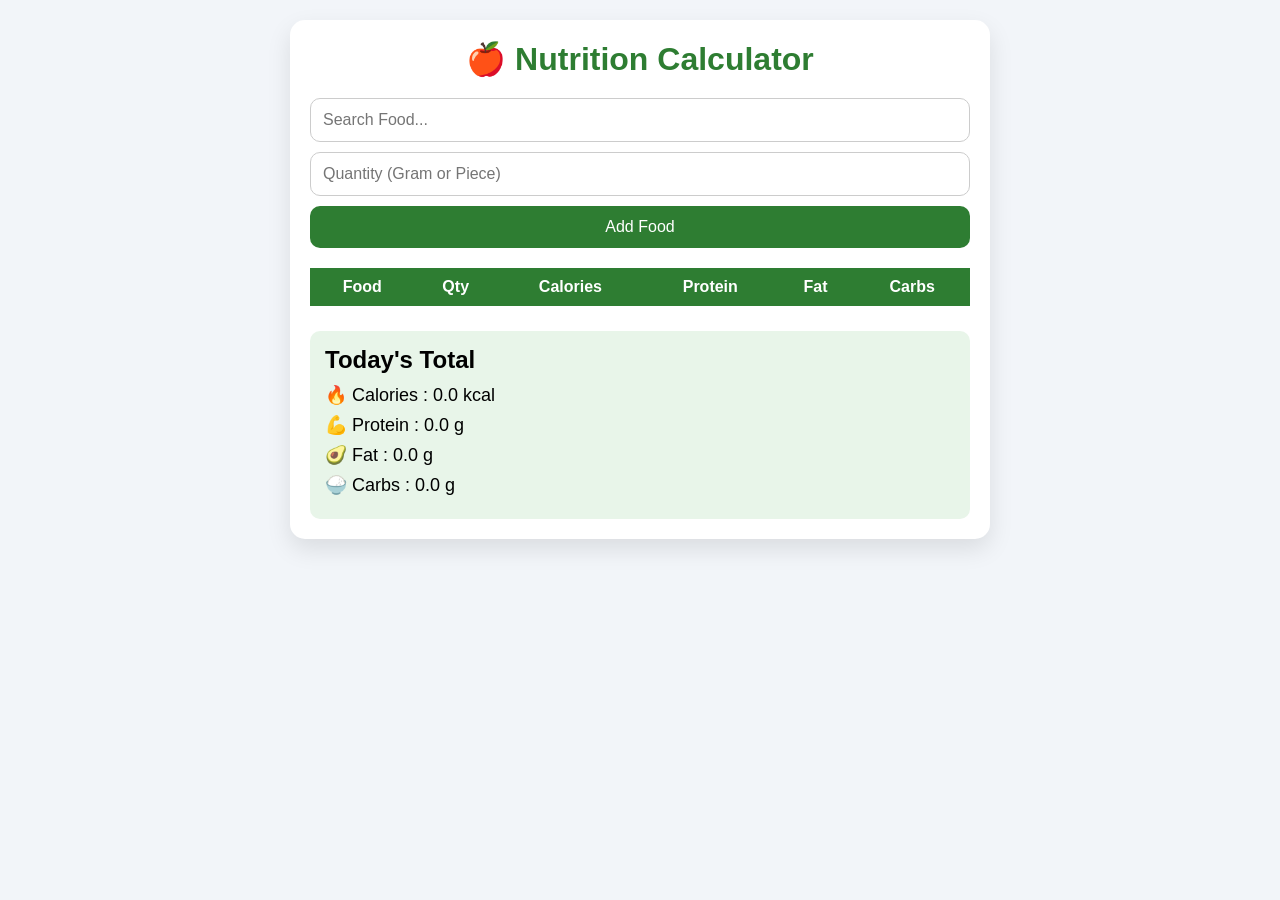
<file: index.html>
<!DOCTYPE html>
<html lang="en">
<head>
  <meta charset="UTF-8">
  <meta name="viewport" content="width=device-width, initial-scale=1.0">
  <title> Sahil Nutrition Calculator</title>

  <link rel="stylesheet" href="style.css">
</head>

<body>

<div class="container">

<h1>🍎 Nutrition Calculator</h1>

<div class="search-box">

<input
type="text"
id="search"
placeholder="Search Food...">

<input
type="number"
id="qty"
placeholder="Quantity (Gram or Piece)">

<button id="addBtn">
Add Food
</button>

</div>

<table>

<thead>

<tr>
<th>Food</th>
<th>Qty</th>
<th>Calories</th>
<th>Protein</th>
<th>Fat</th>
<th>Carbs</th>
</tr>

</thead>

<tbody id="tableBody">

</tbody>

</table>

<div class="total">

<h2>Today's Total</h2>

<p>🔥 Calories :
<span id="calories">
0
</span>
kcal</p>

<p>💪 Protein :
<span id="protein">
0
</span>
g</p>

<p>🥑 Fat :
<span id="fat">
0
</span>
g</p>

<p>🍚 Carbs :
<span id="carbs">
0
</span>
g</p>

</div>

</div>

<script src="foods.js"></script>

<script src="script.js"></script>

</body>

</html>
</file>
<file: style.css>
*{
    margin:0;
    padding:0;
    box-sizing:border-box;
    font-family:Arial,Helvetica,sans-serif;
}

body{
    background:#f2f5f9;
    padding:20px;
}

.container{
    max-width:700px;
    margin:auto;
    background:#fff;
    border-radius:15px;
    padding:20px;
    box-shadow:0 10px 25px rgba(0,0,0,0.1);
}

h1{
    text-align:center;
    margin-bottom:20px;
    color:#2e7d32;
}

.search-box{
    display:flex;
    flex-direction:column;
    gap:10px;
}

input{
    padding:12px;
    border:1px solid #ccc;
    border-radius:10px;
    font-size:16px;
}

button{
    padding:12px;
    background:#2e7d32;
    color:white;
    border:none;
    border-radius:10px;
    font-size:16px;
    cursor:pointer;
    transition:.3s;
}

button:hover{
    background:#1b5e20;
}

table{
    width:100%;
    border-collapse:collapse;
    margin-top:20px;
}

th{
    background:#2e7d32;
    color:white;
    padding:10px;
}

td{
    border:1px solid #ddd;
    text-align:center;
    padding:10px;
}

tr:nth-child(even){
    background:#f7f7f7;
}

.total{
    margin-top:25px;
    background:#e8f5e9;
    padding:15px;
    border-radius:10px;
}

.total h2{
    margin-bottom:10px;
}

.total p{
    font-size:18px;
    margin:8px 0;
}

@media(max-width:600px){

table{
    font-size:13px;
}

input,
button{
    font-size:15px;
}

.total p{
    font-size:16px;
}

}
</file>
